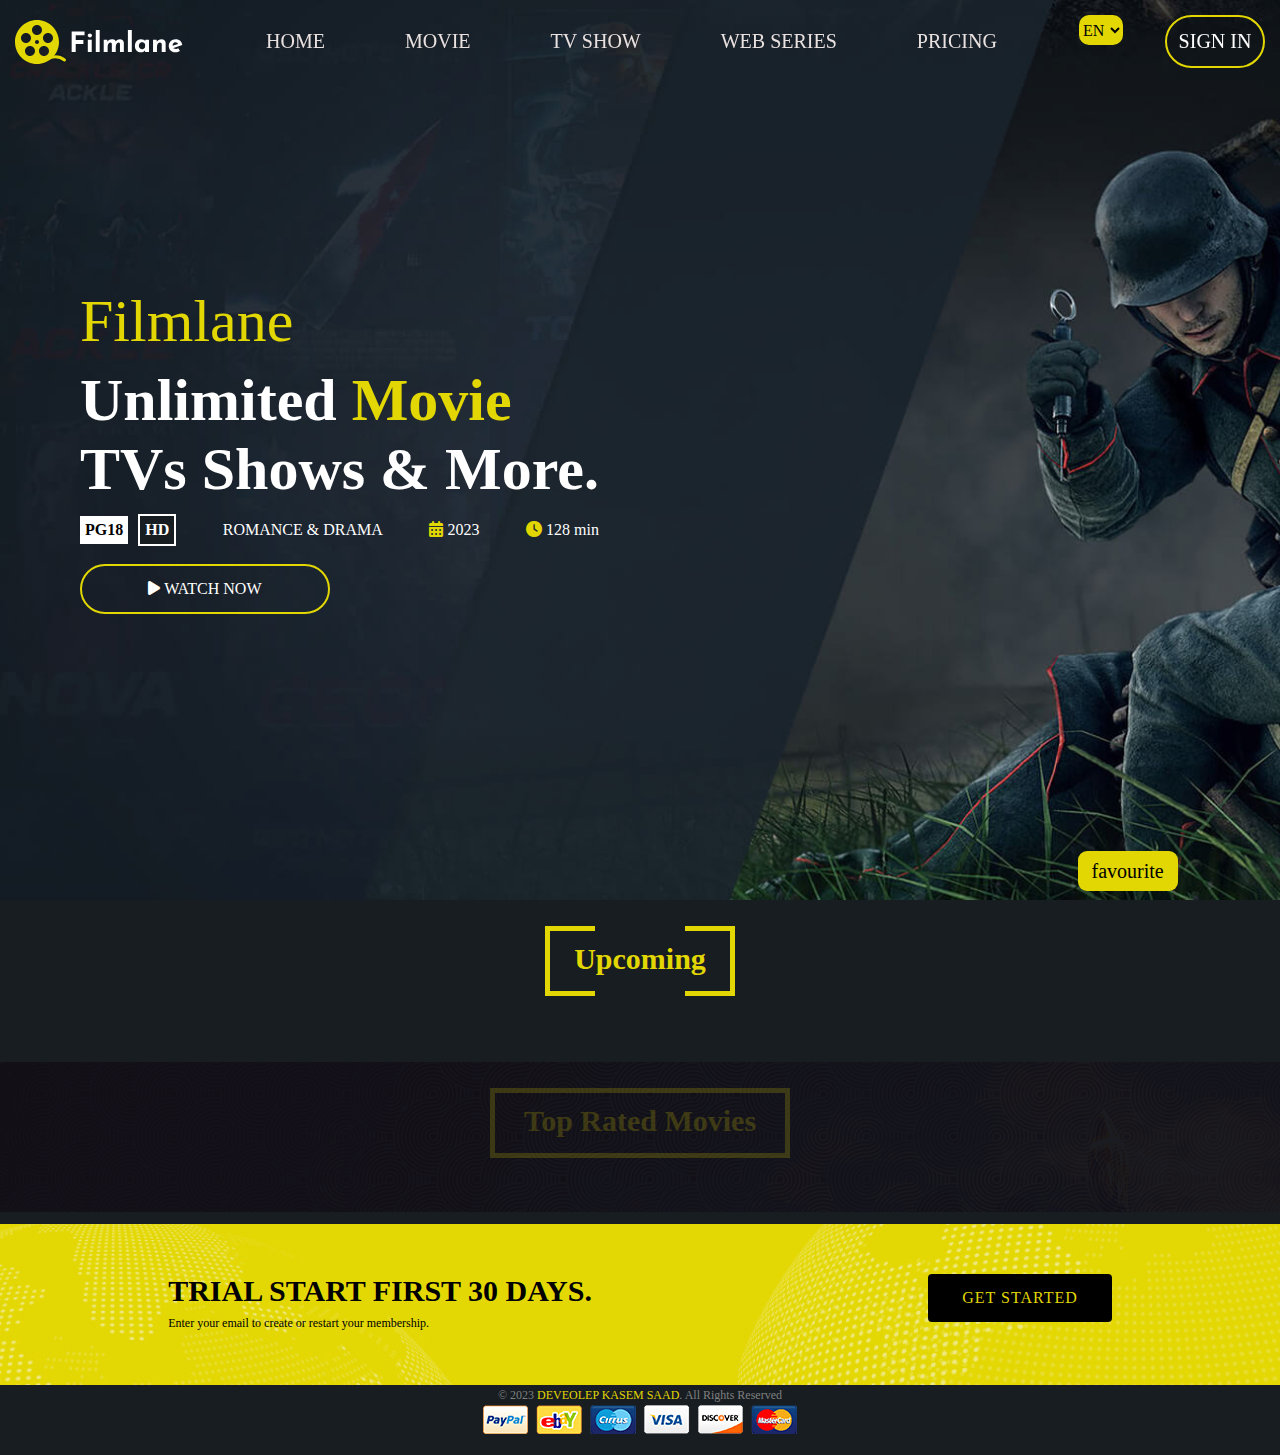
<file: index.html>
<!DOCTYPE html>
<html lang="en">

<head>
  <meta charset="UTF-8">
  <meta name="viewport" content="width=device-width, initial-scale=1.0">
  <title>Filmlane</title>
  <link rel="shortcut icon" href="./favicon.svg" type="image/svg+xml">
  <link rel="stylesheet" href="./css/main.css">
  <link rel="stylesheet" href="./css/all.min.css">
</head>

<body>
  <nav class="navbar" id="nav">
    <a href="./index.html" class="logo"><img src="./images/logo.svg" style="padding-top: 5px;" alt="Filmlane logo"></a>

    <ul class="navbar-list">
      <li>
        <a href="./index.html" class="navbar-link">Home</a>
      </li>
      <li>
        <a href="#" class="navbar-link">Movie</a>
      </li>
      <li>
        <a href="#" class="navbar-link">Tv Show</a>
      </li>
      <li>
        <a href="#" class="navbar-link">Web Series</a>
      </li>
      <li>
        <a href="#" class="navbar-link">Pricing</a>
      </li>
    </ul>
    <div class="lang">
      <select name="language" id="language">
        <option value="en">EN</option>
        <option value="au">AU</option>
        <option value="ar">AR</option>
        <option value="tu">TU</option>
      </select>
    </div>
    <button id="Signin" class="btn" style="font-size: 20px; ">Sign in</button>

  </nav>
  <!-- /////////////////////////////////////////////////main//////////////////////////////////////////////////////////////////////////////////////////// -->
  <main>
    <section class="hero" id="home">

      <div class="content">

        <p class="title1">Filmlane</p>

        <h1 class="title2">
          Unlimited <span>Movie</span> <br>TVs Shows & More.
        </h1>

        <div style="padding-left: 80px; display: flex; align-items: center; justify-content: space-between;">

          <div style=" display: flex; align-items: center;  color: white;">
            <div style=" background-color: white; color: black; font-weight: bold; padding: 5px;">PG18</div>

            <div
              style=" background-color:  hsl(207, 19%, 11%); border: 2px solid white; color:white; font-weight: bold; padding: 5px; margin-left: 10px;">
              HD</div>
          </div>

          <div>
            <a class="btn1">Romance </a>
            <a class="btn1">& </a>

            <a class="btn1">Drama</a>
          </div>



          <div style=" display: flex; align-items: center;  color: white;">
            <span><i class="fas fa-calendar-days"></i></span>

            <time style=" padding-left: 4px;" datetime="2023">2023</time>
          </div>

          <div style=" display: flex; align-items: center; color: white;">
            <span> <i class="fas fa-clock"></i></span>

            <time style=" padding-left: 4px;" datetime="PT128M">128 min</time>
          </div>


        </div>
        <br>
        <button class="btn" style="margin-left: 80px; width: 250px; height: 50px;">
          <i class="fas fa-play"></i>

          Watch now
        </button>

      </div>

    </section>

    <section id="container">
      <div class="servic">
        <div class="servic1">
          <span> Upcoming </span>
        </div>
      </div>
      <div id="showdata"  style="margin-top: 80px; ">
      </div>
    </section>

    <section id="container2">
      <div class="servic2">
        <div class="servic3">
          <span> Top Rated Movies </span>
        </div>
      </div>
      <div id="showdata2" style="  margin-top: 80px; ">
      </div>
    </section>

    <section class="email">
      <div>
        <h2 class="footertitle ">Trial start first 30 days.</h2>

        <p class="footertext">
          Enter your email to create or restart your membership.
        </p>
      </div>
      <div >

        <button id="Signup" class="formbtn">Get started</button>
      </div>
    </section>

  </main>
  <button id="scrolpoinyer1" class="toup1"  src="">
favourite  </button>
  <!-- //////////////////////////////////////////////////////////////////////////////////////// -->
  <footer>
    <div class="footer" >
      <div class="container">

        <p class="copyright">
          &copy; 2023 <a href="#">deveolep kasem saad</a>. All Rights Reserved<br>
          <img src="./images/footer-bottom-img.png">

        </p>


      </div>
    </div>
   
    <button id="scrolpoinyer" class="toup" style="display: none;" src="">
      <i class=" fas fa-arrow-alt-circle-up" style="color: hsl(207, 19%, 11%)"></i>
    </button>
    
   
  </footer>
  <script src="./js/script.js"></script>

</body>

</html>
</file>
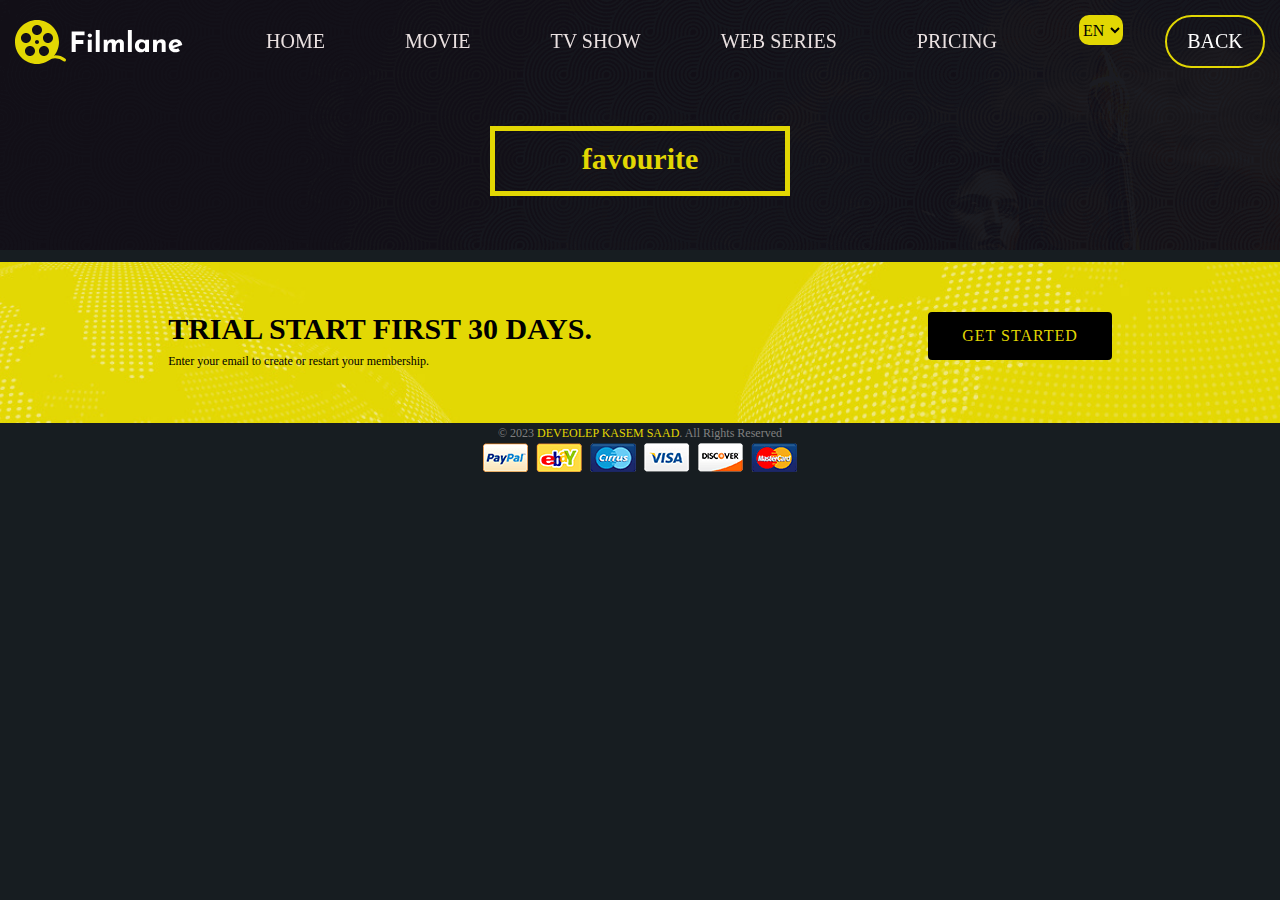
<file: favo.html>
<!DOCTYPE html>
<html lang="en">

<head>
  <meta charset="UTF-8">
  <meta name="viewport" content="width=device-width, initial-scale=1.0">
  <title>Filmlane</title>
  <link rel="shortcut icon" href="./favicon.svg" type="image/svg+xml">
  <link rel="stylesheet" href="./css/main.css">
  <link rel="stylesheet" href="./css/all.min.css">
  <link rel="stylesheet" href="css/style.css">
</head>

<body >
  <nav class="navbar" id="nav" >
    <a href="./index.html" class="logo"><img src="./images/logo.svg" style="padding-top: 5px;" alt="Filmlane logo"></a>

    <ul class="navbar-list">
      <li>
        <a href="./index.html" class="navbar-link">Home</a>
      </li>
      <li>
        <a href="#" class="navbar-link">Movie</a>
      </li>
      <li>
        <a href="#" class="navbar-link">Tv Show</a>
      </li>
      <li>
        <a href="#" class="navbar-link">Web Series</a>
      </li>
      <li>
        <a href="#" class="navbar-link">Pricing</a>
      </li>
    </ul>
    <div class="lang">
      <select name="language" id="language">
        <option value="en">EN</option>
        <option value="au">AU</option>
        <option value="ar">AR</option>
        <option value="tu">TU</option>
      </select>
    </div>
    <button id="back" class="btn" style="font-size: 20px; ">back</button>

  </nav>
  <!-- /////////////////////////////////////////////////main//////////////////////////////////////////////////////////////////////////////////////////// -->
  <main>
    

 

    <section id="container2" style="padding-top: 100px;">
      <div class="servic2">
        <div class="servic3" src="">
          <span> favourite </span>
        </div>
      </div>
      <div id="top"></div>
      <div id="showdata2" style="  margin-top: 80px; ">
        
      </div>
    </section>

    <section class="email">
      <div>
        <h2 class="footertitle ">Trial start first 30 days.</h2>

        <p class="footertext">
          Enter your email to create or restart your membership.
        </p>
      </div>
      <div >
             
        <button id="Signup" class="formbtn">Get started</button>
      </div>
    </section>

  </main>

  <!-- //////////////////////////////////////////////////////////////////////////////////////// -->
  <footer>
    <div class="footer" >
      <div class="container">

        <p class="copyright">
          &copy; 2023 <a href="#">deveolep kasem saad</a>. All Rights Reserved<br>
          <img src="./images/footer-bottom-img.png">

        </p>


      </div>
    </div>
    <style>

    </style>
    <div id="scrolpoinyer" class="toup" style="display: none;" src="">
      <i class=" fas fa-arrow-alt-circle-up" style="color: hsl(207, 19%, 11%)"></i>
    </div>
  </footer>
  <script src="./js/fav.js"></script>
  <script src="./js/showfav.js"></script>

</body>

</html>
</file>
<file: css/main.css>
*{margin: 0;
padding: 0;
box-sizing: border-box;
}
body{
  background-color: hsl(207, 19%, 11%);
}
/* /////////////////////////////////////navbar////////////////////////////////////////////////////////////////////////////////////////// */
nav{
  display: flex;
  padding: 15px; 
  justify-content: space-between;
  position: fixed;
  width: 100%;
  transition: 1s;
  z-index: 99999999999;
}
ul{
  display: flex;
  justify-content: space-between;
  align-items: center;
  width: auto;
  position: relative;

}
li { 
  list-style: none;
  font-size: 20px;
  padding:0px  40px;
  border-radius: 30px;
  transition: 1s;

 }
 li:hover{
background-color:hsl(57, 97%, 45%) ;
color: black;
transition: 1s;

 }

a { 
  text-decoration: none; 
    color: hsl(0, 16%, 90%);
    text-transform: uppercase;
}
.lang{
  background-color:hsl(57, 97%, 45%) ;
  height: 30px;
  border-radius: 10px;
  display: flex;
  border: none;
  color: white;
  

}
.lang:hover{
  background-color:hsl(60, 7%, 94%) ;

}
a:hover {
  color: black;
  transition: 1s;

}
input {
  width: 100%;
  border: none;
}
select,button {
  font: inherit;
  background: none;
  border: none;
  cursor: pointer;
  transition: 1s;

}

.btn {
  color: hsl(0, 100%, 100%);
  text-transform: uppercase;
  width: auto;
  width: 100px;
  border: 2px solid  hsl(57, 97%, 45%);
  border-radius: 50px;
  transition: 1s;

}
.btn:hover{
  background-color:  hsl(57, 97%, 45%);
  color: black;
  transition: 1s;

}
.btn1{
  color: hsl(0, 100%, 100%);
  text-transform: uppercase;
  width: auto;
  width: 100px;
  transition: 1s;

}
.btn1:hover{
  color: hsl(57, 97%, 45%);
  transition: 1s;

}


/* ///////////////////////////////////////////////////////////////////////////////////////////////////////////////////////// */
.hero {
  background: url("../images/hero-bg.jpg") no-repeat;
  background-size: cover;
  background-position: center;
  height: 100vh;
  display: flex;
  justify-content: flex-start;
  align-items: center;
}


.title1 {
  color: hsl(57, 97%, 45%);
  font-size: 60px;
  font-weight: 700px;
  margin-bottom: 10px;
  padding-left: 80px;
}

.title2 { 
  margin-bottom: 30px;
  color:white;
  font-size: 60px;
  font-weight: 700px;
  margin-bottom: 10px;
  padding-left: 80px;
 }

span { 
  color: hsl(57, 97%, 45%);
 }

/* ////////////////////////////////////////////////////////////////////////////////// */
#container1{
  height: auto;
    display: block;
}
#showdata {
  height: auto;
  column-count: 4;
  margin:12px 12px; 
  color: white;
  display: flex;
  justify-content: center;
  align-items: center;
  flex-wrap: wrap;

  }
  
  #container2{
    height: auto;
    display: block;
    background-image: url(../images/upcoming-bg.png);
 }
#showdata2 {
  height: auto;
  column-count: 4;
  margin:12px 12px; 
  color: white;

}
.servic{
  width: 100%;
  height: 70px;
  display: block;
  display: flex;
  justify-content: center;
  padding-top: 2%;
}
.servic1{
  width: 190px;
  height: 70px;
  background-color:transparent;
  font-size: 30px;
  font-weight: bold;
  text-align: center;
  border: 5px solid  hsl(57, 97%, 45%);
  padding: 11px 0px 11px 0px;
}
.servic2{
  width: 100%;
  height: 70px;
  display: block;
  display: flex;
  justify-content: center;
  padding-top: 2%;
}
.servic3{
  width: 300px;
  height: 70px;
  background-color:transparent;
  font-size: 30px;
  font-weight: bold;
  text-align: center;
  border: 5px solid  hsl(57, 97%, 45%);
  padding: 11px 0px 11px 0px;
}
.servic::before {
  content: "";
  width: 7%;
  height: .8%;
  position: absolute;
  background-color:hsl(207, 19%, 11%);
  animation: kasem1 1s infinite alternate;
}.servic::after {
  content: "";
  width: 7%;
  height: .8%;
  position: absolute;
  margin-top:65px;
  background-color:hsl(207, 19%, 11%);
  animation: kasem2 1s infinite alternate;
}
@keyframes kasem1{
  0%{
      right: 56%;
      }
  100%{
      right:36.5%;    }
}
@keyframes kasem2{
  0%{
      right: 36%;
      }
  100%{
      right:58%;    }
}
/* ////////////////////////////////////////////////////////////////////////////////////////////////////////////////////////////////////// */
.eye{
  position: absolute;
  font-size: 50px;
  color:  hsl(57, 97%, 45%);
  translate: 230% 290% ;
  z-index: -1;
}
/* //////////////////////////////////////////////////////////////////////////////////////////////////////////////////////////////// */

.email{
  background: url("../images/cta-bg.jpg") no-repeat;
  background-size: cover;
  background-position: center;
  padding-block: 50px;
  display: flex ;
  justify-content: space-around;
}


.footertitle {
  color: black;
  font-size: 30px;
  text-transform: uppercase;
  margin-bottom: 5px;
}

.footertext {
  color: black;
  font-size: 12px;
  line-height: 1.8;
}

.inputemail {
  color: black;
  font-size: 20px;
  padding: 18px 32px;
  border-radius: 4px;
  box-shadow: 0 3px 4px hsla(0, 0%, 0%, 0.2);
  margin-bottom: 15px;
}

.formbtn {
  background: black;
  color: hsl(57, 97%, 45%);
  font-size: px;
  font-weight: var(--fw-700);
  text-transform: uppercase;
  letter-spacing: 1px;
  border: 2px solid var(--eerie-black);
  padding: 15px 34px;
  border-radius: 4px;
  margin-inline: auto;
  transition: 1s;

}

.formbtn:hover {
  background: hsl(57, 97%, 45%);
  color: black;
}
/* /////////////////////////////////////////////////////////footer//////////////////////////////////////////////////////////////////// */
.copyright {
  color: gray;
  font-size:12px;
  line-height: 1.7;
  text-align: center;
  margin-bottom: 15px;
}

.copyright > a {
  display: inline-block;
  color:  hsl(57, 97%, 45%);
}

.footer-bottom-img {
  max-width: max-content;
  width: 100%;
  margin-inline: auto;
}

/* ///////////////////////////////////////////////////-scrollbar////////////////////////////////////////////////////////////// */
 ::-webkit-scrollbar {
  width: 13px;
}
::-webkit-scrollbar-track {
  background: hsl(207, 19%, 11%);
}
::-webkit-scrollbar-thumb {
  background:hsl(57, 97%, 45%); 
  border-radius: 30px;
}
::-webkit-scrollbar-thumb:hover {
  background:hsl(57, 97%, 45%); 
}

/* /////////////////////////////////////////////////////scrolpointer////////////////////////////////////////////////////////////////////////// */
.toup{
  position: fixed;
  bottom: 1%;
  right: 1%;
  display: flex;
  justify-content: center;
  align-items: center;
  border-radius: 50%;
  font-size: 30px;
  background-color:hsl(57, 97%, 45%);
  width: 40px;
  height: 40px;
  animation: 1s ge infinite alternate;
}

.toup1{
  position: fixed;
  bottom: 1%;
  right: 8%;
  display: flex;
  justify-content: center;
  align-items: center;
  border-radius: 9px;
  font-size: 20px;
  background-color:hsl(57, 97%, 45%);
  width: 100px;
  height: 40px;
  animation: 1s ge infinite alternate;
}
@keyframes ge{
  100%{
margin-bottom: 1.5%; }
}
</file>
<file: css/style.css>
.movie-card {
  border: 1px solid #ccc;
  margin: 10px;
  padding: 15px;
  width: 300px;
  box-shadow: 0 4px 8px rgba(0, 0, 0, 0.1);
  transition: transform 0.3s ease-in-out;
}

.movie-card:hover {
  transform: scale(1.05);
}

.card-banner img {
  max-width: 100%;
  height: auto;
  border-radius: 8px;
}

.title-wrapper {
  margin-top: 10px;
}

.card-title {
  font-size: 1.2rem;
  margin: 0;
}

time {
  color: #888;
}

.card-meta {
  display: flex;
  justify-content: space-between;
  margin-top: 10px;
}

.badge {
  background-color: #3498db;
  color: #fff;
  padding: 5px 10px;
  border-radius: 5px;
}

.duration,
.rating {
  display: flex;
  align-items: center;
}

.duration ion-icon,
.rating ion-icon {
  margin-right: 5px;
}
</file>
